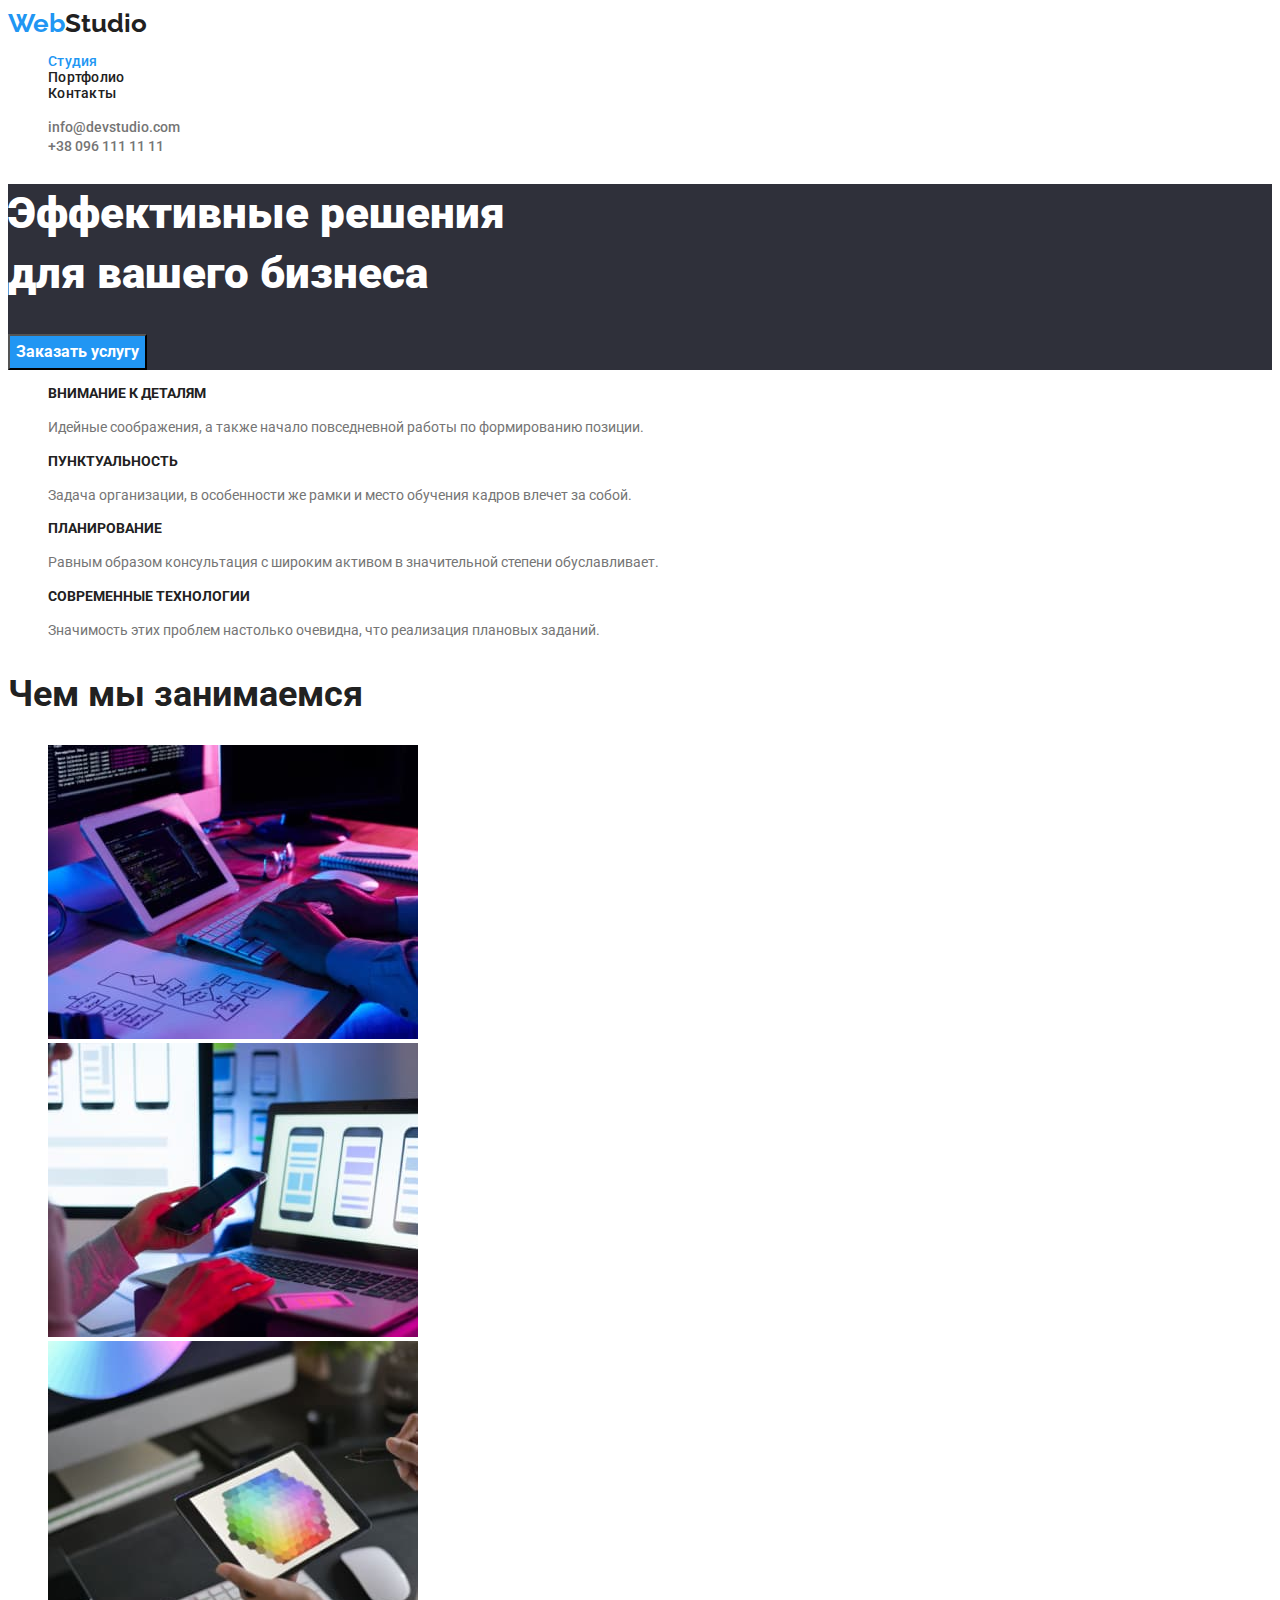
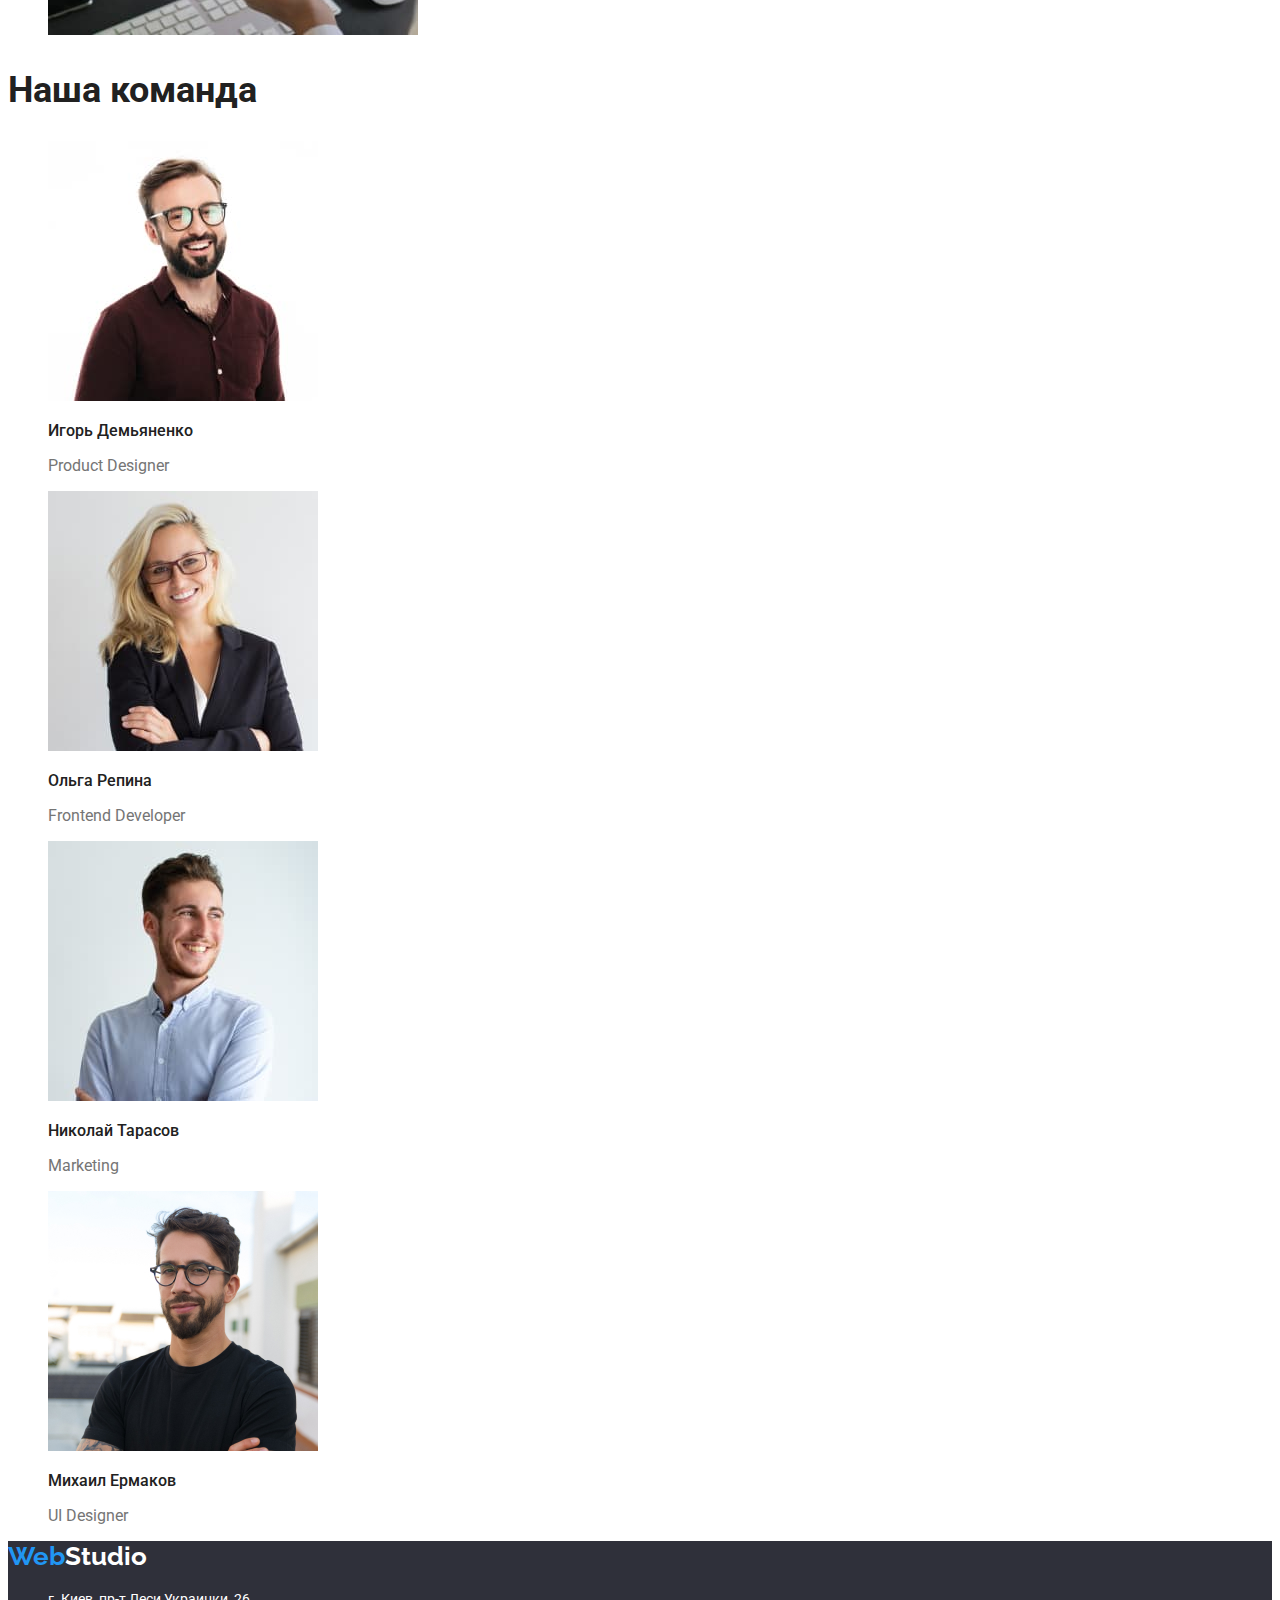
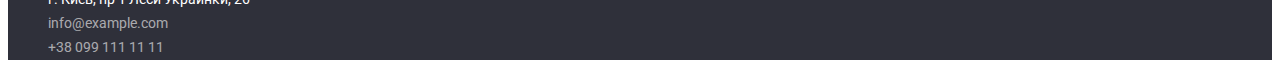
<file: index.html>
<!DOCTYPE html>
<html lang="ru">
  <head>
    <meta charset="UTF-8" />
    <meta http-equiv="X-UA-Compatible" content="IE=edge" />
    <meta name="viewport" content="width=device-width, initial-scale=1.0" />
    <link rel="preconnect" href="https://fonts.googleapis.com" />
    <link rel="preconnect" href="https://fonts.gstatic.com" crossorigin />
    <link
      href="https://fonts.googleapis.com/css2?family=Raleway:wght@700&family=Roboto:wght@400;500;700;900&display=swap"
      rel="stylesheet"
    />
    <link rel="stylesheet" href="./css/styles.css" />
    <title>Студия</title>
  </head>
  <body>
    <!--Header-->
    <header>
      <a class="logo" href="index.html"
        ><span class="logo-web">Web</span>Studio</a
      >
      <nav>
        <ul class="navigation">
          <li class="list">
            <a class="link active-page" href="index.html">Студия</a>
          </li>
          <li class="list">
            <a class="link" href="portfolio.html">Портфолио</a>
          </li>
          <li class="list"><a class="link" href="">Контакты</a></li>
        </ul>
      </nav>
      <ul class="header-contacts">
        <li class="list">
          <a class="link" href="mailto:info@devstudio.com"
            >info@devstudio.com
          </a>
        </li>
        <li class="list">
          <a class="link" href="tel:+380961111111">+38 096 111 11 11 </a>
        </li>
      </ul>
    </header>
    <main>
      <!--Hero-->
      <section class="hero">
        <h1 class="hero-title">
          Эффективные решения <br />
          для вашего бизнеса
        </h1>
        <button class="button-studio" type="button">Заказать услугу</button>
      </section>
      <!--studio advantages-->
      <section>
        <ul>
          <li class="list">
            <h3 class="studio-advantages-title">Внимание к деталям</h3>
            <p class="studio-advantages-desctiption">
              Идейные соображения, а также начало повседневной работы по
              формированию позиции.
            </p>
          </li>
          <li class="list">
            <h3 class="studio-advantages-title">Пунктуальность</h3>
            <p class="studio-advantages-desctiption">
              Задача организации, в особенности же рамки и место обучения кадров
              влечет за собой.
            </p>
          </li>
          <li class="list">
            <h3 class="studio-advantages-title">Планирование</h3>
            <p class="studio-advantages-desctiption">
              Равным образом консультация с широким активом в значительной
              степени обуславливает.
            </p>
          </li>
          <li class="list">
            <h3 class="studio-advantages-title">Современные технологии</h3>
            <p class="studio-advantages-desctiption">
              Значимость этих проблем настолько очевидна, что реализация
              плановых заданий.
            </p>
          </li>
        </ul>
      </section>
      <!--What we do-->
      <section>
        <h2 class="wwd-title">Чем мы занимаемся</h2>
        <ul>
          <li class="link">
            <img
              src="./images/website-for-pc.jpg"
              alt="developing website for pc"
              width="370"
            />
          </li>
          <li class="link">
            <img
              src="./images/website-for-mobile.jpg"
              alt="developing website for mobile"
              width="370"
            />
          </li>
          <li class="link">
            <img
              src="./images/website-for-tab.jpg"
              alt="developing website for tab"
              width="370"
            />
          </li>
        </ul>
      </section>

      <!--our team-->
      <section>
        <h2 class="our-team-title">Наша команда</h2>
        <ul>
          <li class="list">
            <img
              src="./images/photo-ihor-demyanenko.jpg"
              alt="photo of Ihor Demyanenko"
              width="270"
            />
            <h3 class="team-names">Игорь Демьяненко</h3>
            <p class="team-positions">Product Designer</p>
          </li>
          <li class="list">
            <img
              src="./images/photo-olga-repina.jpg"
              alt="photo of Olga Repina"
              width="270"
            />
            <h3 class="team-names">Ольга Репина</h3>
            <p class="team-positions">Frontend Developer</p>
          </li>
          <li class="list">
            <img
              src="./images/photo-nikolay-tarasov.jpg"
              alt="photo of Nikolay Tarasov"
              width="270"
            />
            <h3 class="team-names">Николай Тарасов</h3>
            <p class="team-positions">Marketing</p>
          </li>
          <li class="list">
            <img
              src="./images/photo-mihail-ermakov.jpg"
              alt="photo of Mihail Ermakov"
              width="270"
            />
            <h3 class="team-names">Михаил Ермаков</h3>
            <p class="team-positions">UI Designer</p>
          </li>
        </ul>
      </section>
    </main>

    <!--footer-->
    <footer class="footer-bgc">
      <a class="logo" href="index.html"
        ><span class="logo-web">Web</span
        ><span class="footer-studio">Studio</span>
      </a>
      <address>
        <ul>
          <li class="list">
            <a class="link footer-map" href=""
              >г. Киев, пр-т Леси Украинки, 26</a
            >
          </li>
          <li class="list">
            <a class="link footer-contacts" href="mailto:info@example.com"
              >info@example.com</a
            >
          </li>
          <li class="list">
            <a class="link footer-contacts" href="tel:+380991111111"
              >+38 099 111 11 11</a
            >
          </li>
        </ul>
      </address>
    </footer>
  </body>
</html>
</file>
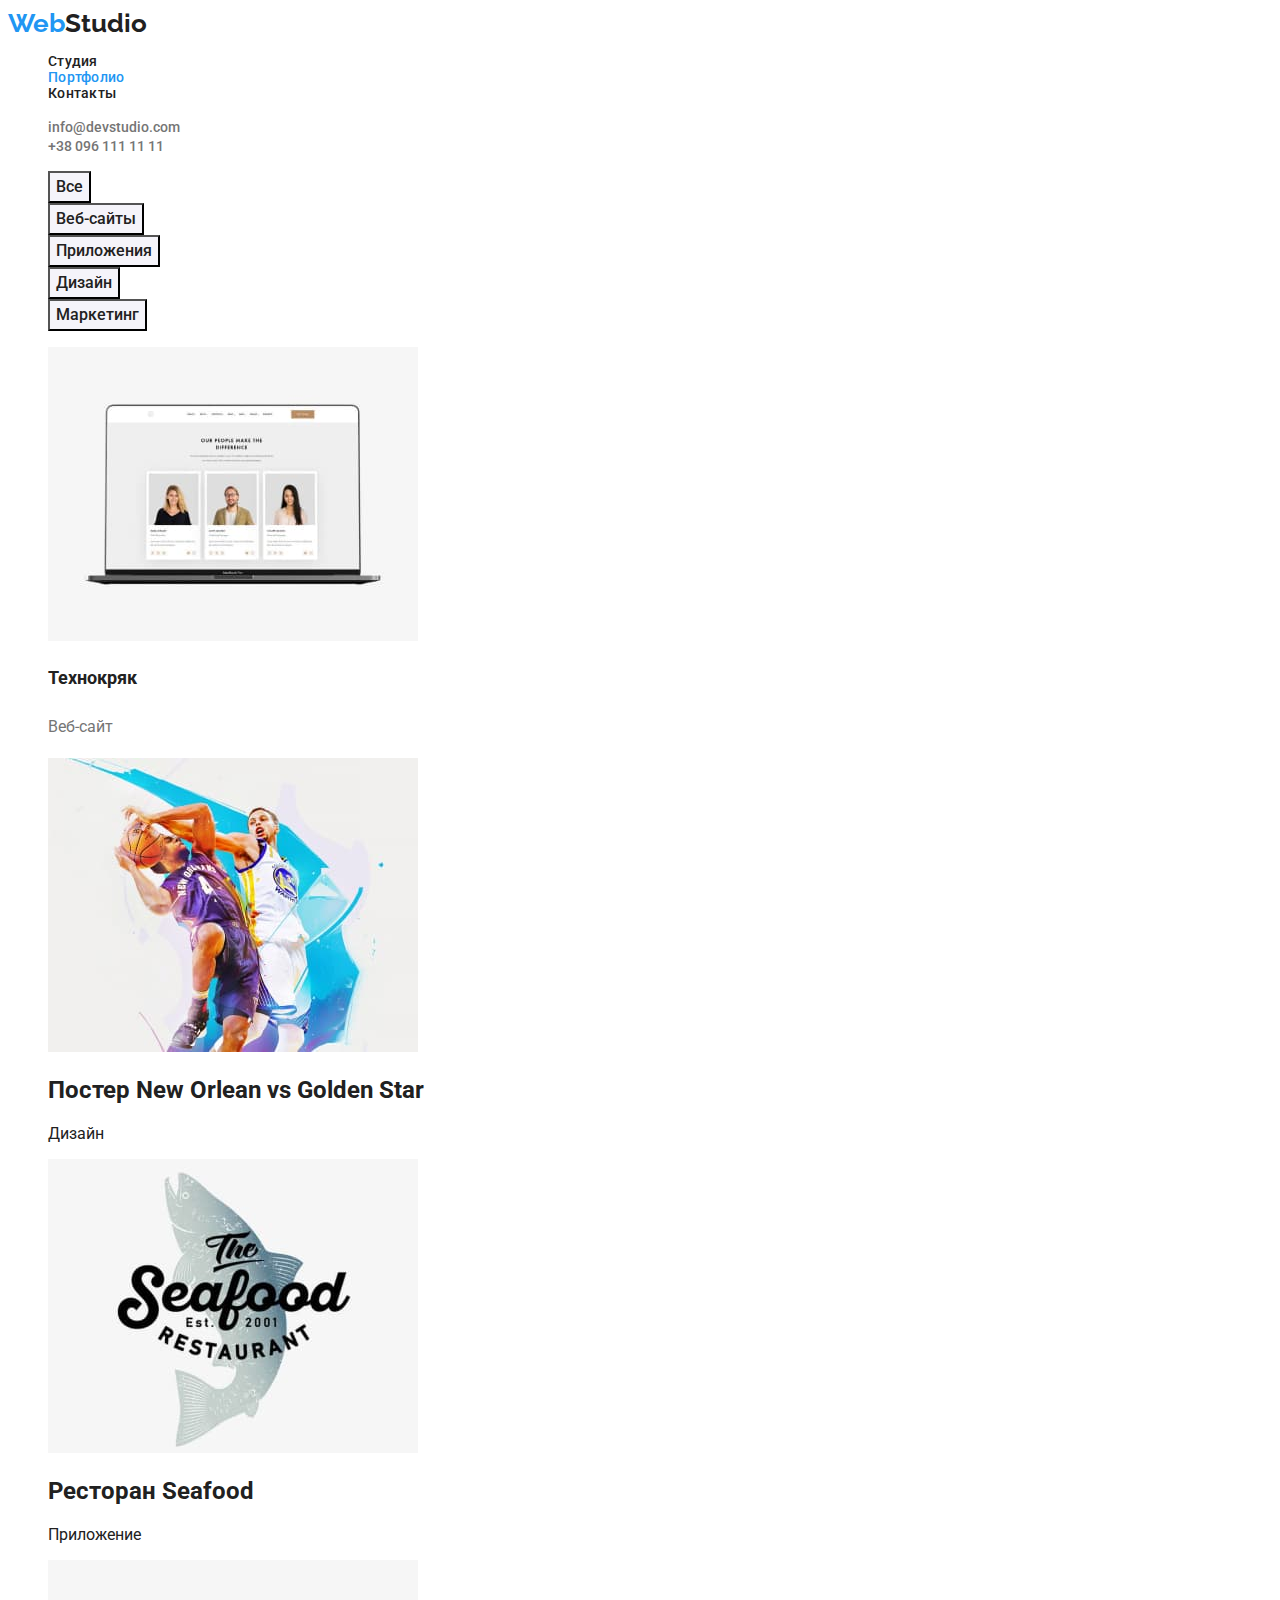
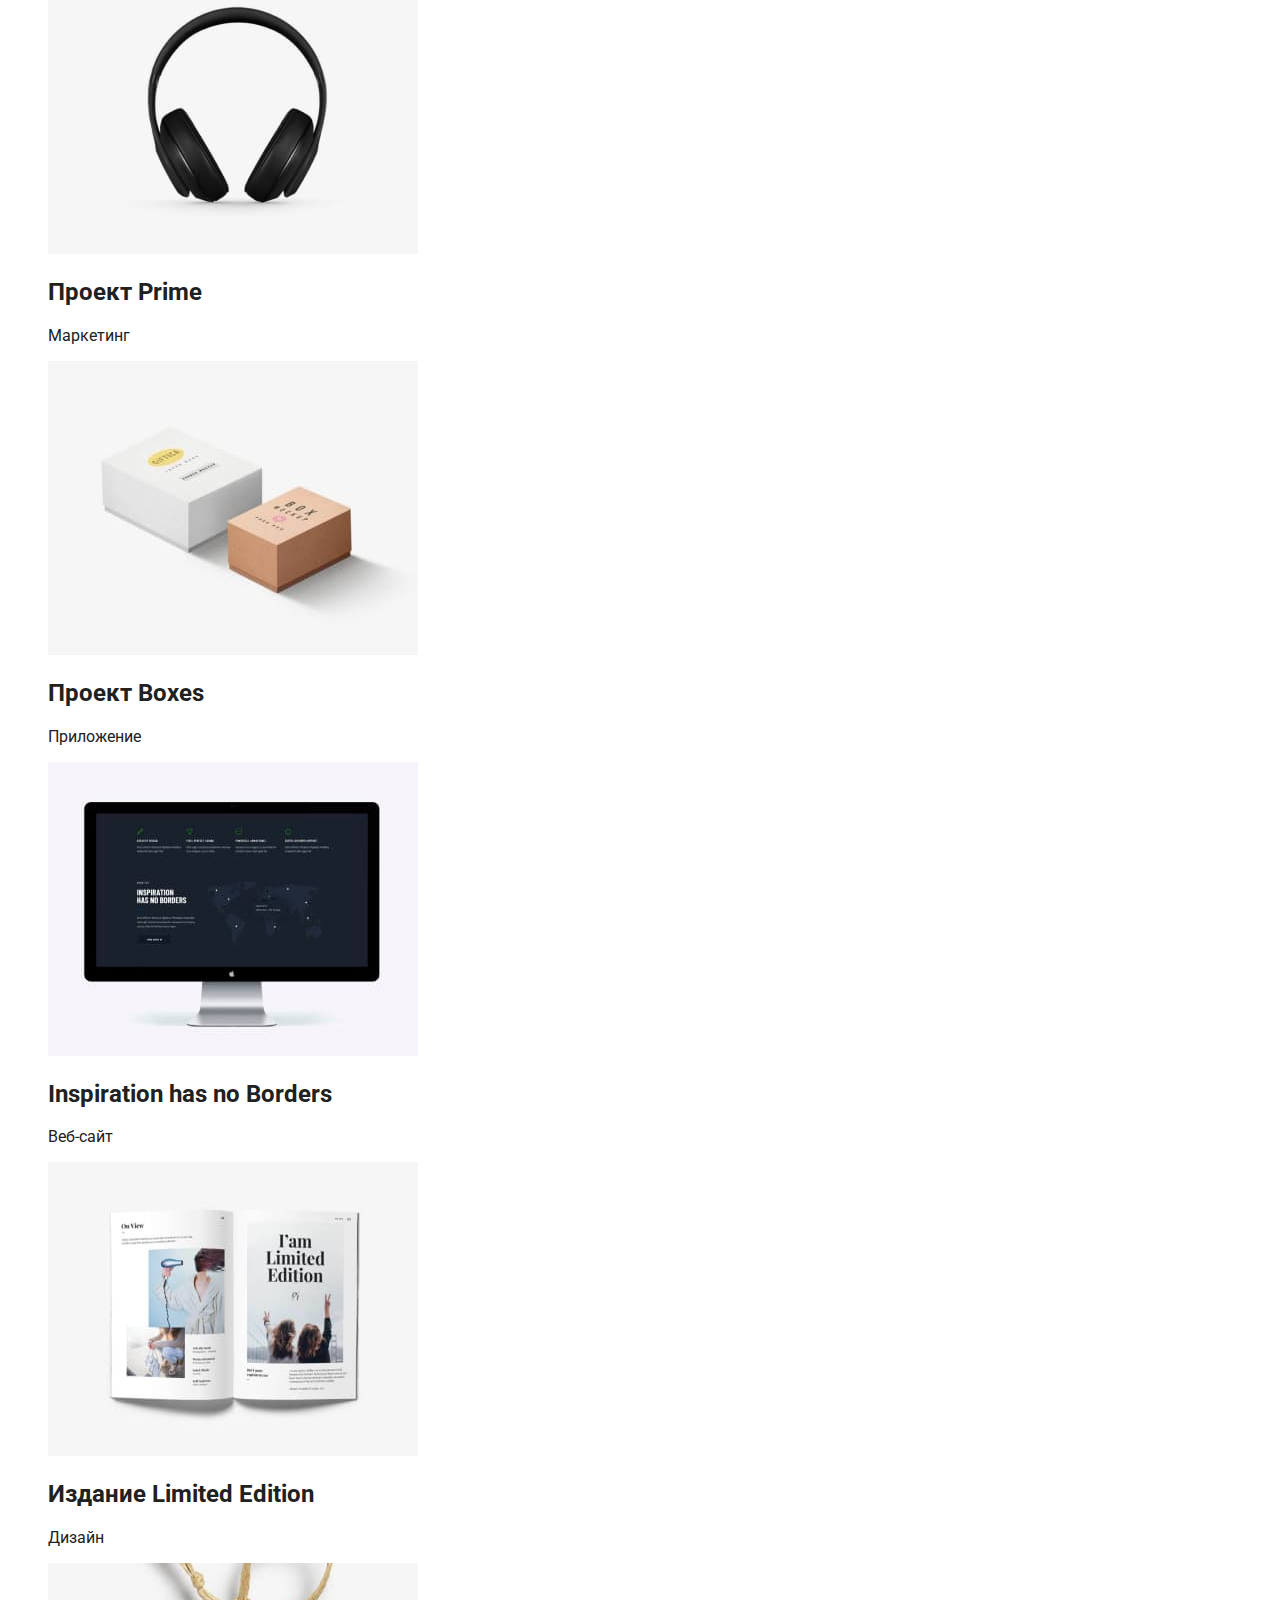
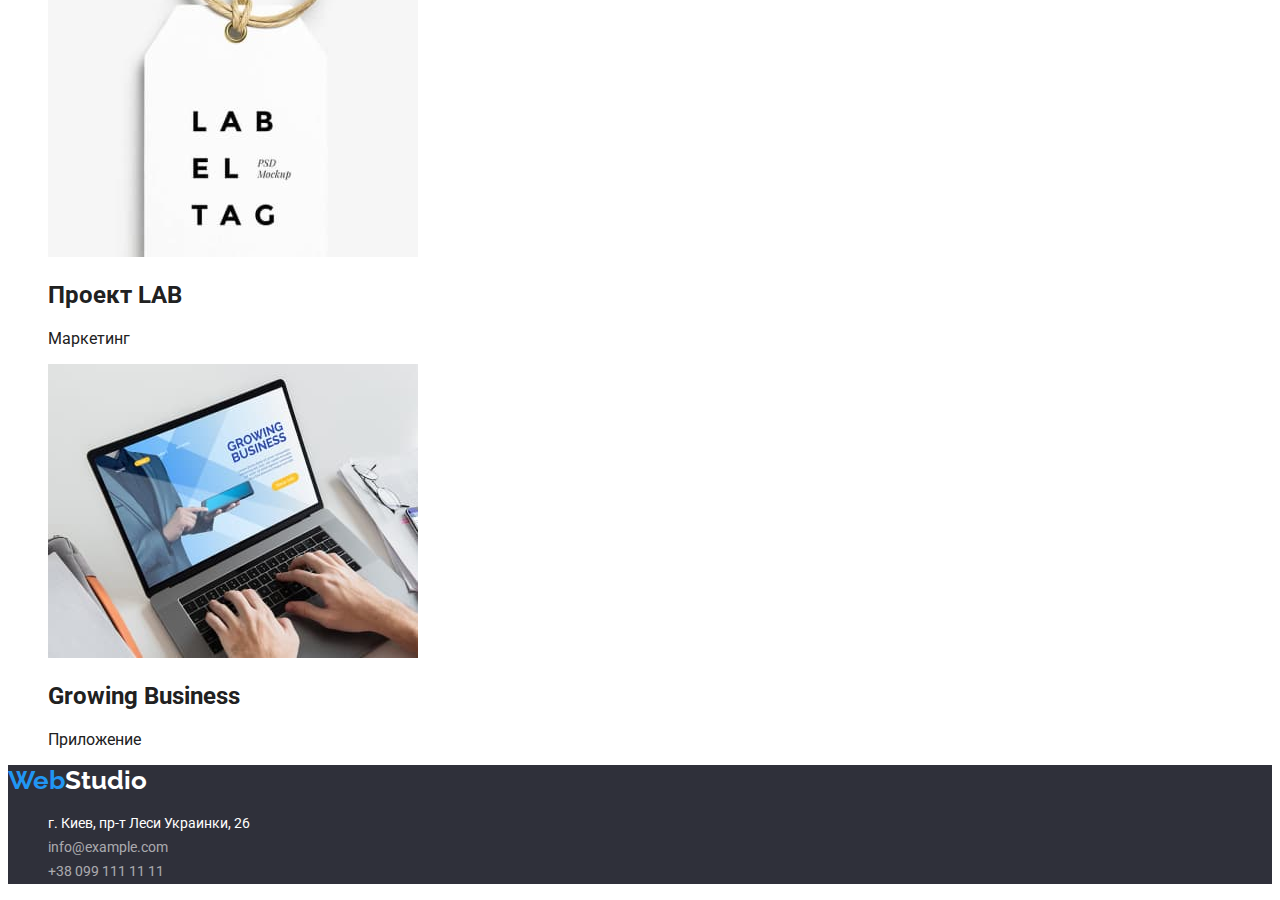
<file: portfolio.html>
<!DOCTYPE html>
<html lang="ru">
  <head>
    <meta charset="UTF-8" />
    <meta http-equiv="X-UA-Compatible" content="IE=edge" />
    <meta name="viewport" content="width=device-width, initial-scale=1.0" />
    <link rel="preconnect" href="https://fonts.googleapis.com" />
    <link rel="preconnect" href="https://fonts.gstatic.com" crossorigin />
    <link
      href="https://fonts.googleapis.com/css2?family=Raleway:wght@700&family=Roboto:wght@400;500;700;900&display=swap"
      rel="stylesheet"
    />
    <link rel="stylesheet" href="./css/styles.css" />
    <title>Портфолио</title>
  </head>

  <body>
    <!--Header-->
    <header>
      <a class="logo" href="index.html"
        ><span class="logo-web">Web</span>Studio</a
      >
      <nav>
        <ul class="navigation">
          <li class="list">
            <a class="link" href="index.html">Студия</a>
          </li>
          <li class="list">
            <a class="link active-page" href="portfolio.html">Портфолио</a>
          </li>
          <li class="list"><a class="link" href="">Контакты</a></li>
        </ul>
      </nav>
      <ul class="header-contacts">
        <li class="list">
          <a class="link" href="mailto:info@devstudio.com"
            >info@devstudio.com
          </a>
        </li>
        <li class="list">
          <a class="link" href="tel:+380961111111">+38 096 111 11 11 </a>
        </li>
      </ul>
    </header>
    <main>
      <section>
        <!-- в дальнейшем h1 сделать невидимым-->
        <!-- <h1>Портфолио Студии</h1> -->
        <ul>
          <li class="list">
            <button class="button-portfolio" type="button">Все</button>
          </li>
          <li class="list">
            <button class="button-portfolio" type="button">Веб-сайты</button>
          </li>
          <li class="list">
            <button class="button-portfolio" type="button">Приложения</button>
          </li>
          <li class="list">
            <button class="button-portfolio" type="button">Дизайн</button>
          </li>
          <li class="list">
            <button class="button-portfolio" type="button">Маркетинг</button>
          </li>
        </ul>
      </section>
      <section>
        <ul>
          <li class="link">
            <img
              src="./images/img-tehnokryak.jpg"
              alt="ноутбук с изображаением вебсайта"
              width="370"
            />
            <h2 class="projects-title">Технокряк</h2>
            <p class="projects-type">Веб-сайт</p>
          </li>
          <li class="link">
            <img
              src="./images/img-poster-new-orlean-vs-golden-star.jpg"
              alt="постер с баскетболистами новый орлеан играют против золотой звезды"
              width="370"
            />
            <h2>Постер New Orlean vs Golden Star</h2>

            <p>Дизайн</p>
          </li>
          <li class="link">
            <img
              src="./images/img-seafood.jpg"
              alt="логотип ресторана моской еды"
              width="370"
            />
            <h2>Ресторан Seafood</h2>
            <p>Приложение</p>
          </li>
          <li class="link">
            <img
              src="./images/img-project-prime.jpg"
              alt="наушники"
              width="370"
            />
            <h2>Проект Prime</h2>
            <p>Маркетинг</p>
          </li>
          <li class="link">
            <img
              src="./images/img-project-boxex.jpg"
              alt="две коробки"
              width="370"
            />
            <h2>Проект Boxes</h2>
            <p>Приложение</p>
          </li>
          <li class="link">
            <img
              src="./images/img-inspiration-has-no-borders.jpg"
              alt="монитор с веб-сайтом"
              width="370"
            />
            <h2>Inspiration has no Borders</h2>
            <p>Веб-сайт</p>
          </li>
          <li class="link">
            <img
              src="./images/img-limited-edition.jpg"
              alt="журнал лимитед едишн"
              width="370"
            />
            <h2>Издание Limited Edition</h2>
            <p>Дизайн</p>
          </li>
          <li class="link">
            <img
              src="./images/img-project-lab.jpg"
              alt="стикер товара"
              width="370"
            />
            <h2>Проект LAB</h2>
            <p>Маркетинг</p>
          </li>
          <li class="link">
            <img
              src="./images/img-growing-business.jpg"
              alt="ноутбук"
              width="370"
            />
            <h2>Growing Business</h2>
            <p>Приложение</p>
          </li>
        </ul>
      </section>
    </main>
    <!--footer-->
    <footer class="footer-bgc">
      <a class="logo" href="index.html"
        ><span class="logo-web">Web</span
        ><span class="footer-studio">Studio</span>
      </a>
      <address>
        <ul>
          <li class="list">
            <a class="link footer-map" href=""
              >г. Киев, пр-т Леси Украинки, 26</a
            >
          </li>
          <li class="list">
            <a class="link footer-contacts" href="mailto:info@example.com"
              >info@example.com</a
            >
          </li>
          <li class="list">
            <a class="link footer-contacts" href="tel:+380991111111"
              >+38 099 111 11 11</a
            >
          </li>
        </ul>
      </address>
    </footer>
  </body>
</html>
</file>
<file: css/styles.css>
/* variable */
:root {
  --main-text-color: #212121;
  --additional-text-color: #757575;
  --brand-color: #2196f3;
  --hover-color: #2196f3;
  --focus-color: #2196f3;
  --bgc-total: #2f303a;
  --bgc-additional: #ffffff;
  --bgc-button-main: #2196f3;
  --bgc-button-portfolio: #f5f4fa;
}
/* general rules */
body {
  font-family: "Roboto", "Verdana", "Tahoma", sans-serif;
  font-style: normal;
  font-weight: 400;
}
.logo,
.list,
.link {
  text-decoration: none;
  list-style-type: none;
  color: var(--main-text-color);
}
.active-page {
  color: var(--brand-color);
}
/* header styles */
.logo {
  font-family: "Raleway", sans-serif;
  font-weight: bold;
  font-size: 26px;
  line-height: 31px;
  color: var(--main-text-color);
}
.logo-web {
  color: var(--brand-color);
}
.navigation {
  font-weight: 500;
  font-size: 14px;
  line-height: 16px;
  letter-spacing: 0.02em;
}

.header-contacts a {
  font-weight: 500;
  font-size: 14px;
  line-height: 16px;
  color: var(--additional-text-color);
}
.navigation a:hover,
.header-contacts a:hover,
.footer-contacts:hover,
.footer-map:hover {
  color: var(--hover-color);
}
.navigation a:focus,
.header-contacts a:focus,
.footer-contacts:focus,
.footer-map:focus {
  color: var(--focus-color);
}

/* main styles */
/*hero*/
.hero {
  background-color: var(--bgc-total);
}
.hero-title {
  font-weight: 900;
  font-size: 44px;
  line-height: 1.36;
  color: var(--bgc-additional);
}
.button-studio {
  font-family: inherit;
  font-weight: bold;
  font-size: 16px;
  line-height: 1.88;
  background-color: var(--bgc-button-main);
  color: var(--bgc-additional);
  cursor: pointer;
}
.button-portfolio {
  font-family: inherit;
  font-weight: 500;
  font-size: 16px;
  line-height: 1.63;
  color: var(--main-text-color);
  background-color: var(--bgc-button-portfolio);
  cursor: pointer;
}
.button-portfolio:focus,
.button-portfolio:hover {
  color: var(--bgc-button-portfolio);
  background-color: var(--bgc-button-main);
}

/* advantages styles */
.studio-advantages-title {
  font-weight: bold;
  font-size: 14px;
  line-height: 1.14;
  color: var(--main-text-color);
  text-transform: uppercase;
}
.studio-advantages-desctiption {
  font-size: 14px;
  line-height: 1.71;
  color: var(--additional-text-color);
}
.wwd-title,
.our-team-title {
  font-weight: bold;
  font-size: 36px;
  line-height: 1.17;
  color: var(--main-text-color);
}
.team-names {
  font-weight: 500;
  font-size: 16px;
  line-height: 1.19;
  color: var(--main-text-color);
}
.team-positions {
  font-size: 16px;
  line-height: 1.19;
  color: var(--additional-text-color);
}
.projects-title {
  font-weight: bold;
  font-size: 18px;
  line-height: 2;
  color: var(--main-text-color);
}
.projects-type {
  font-size: 16px;
  line-height: 1.88;
  color: var(--additional-text-color);
}
/* footer styles */
.footer-bgc {
  background-color: var(--bgc-total);
}
.footer-studio {
  color: var(--bgc-additional);
}
.footer-map {
  font-style: normal;
  font-size: 14px;
  line-height: 1.71;
  color: var(--bgc-additional);
}
.footer-contacts {
  font-style: normal;
  font-size: 14px;
  line-height: 1.71;
  color: rgba(255, 255, 255, 0.6);
}
</file>
